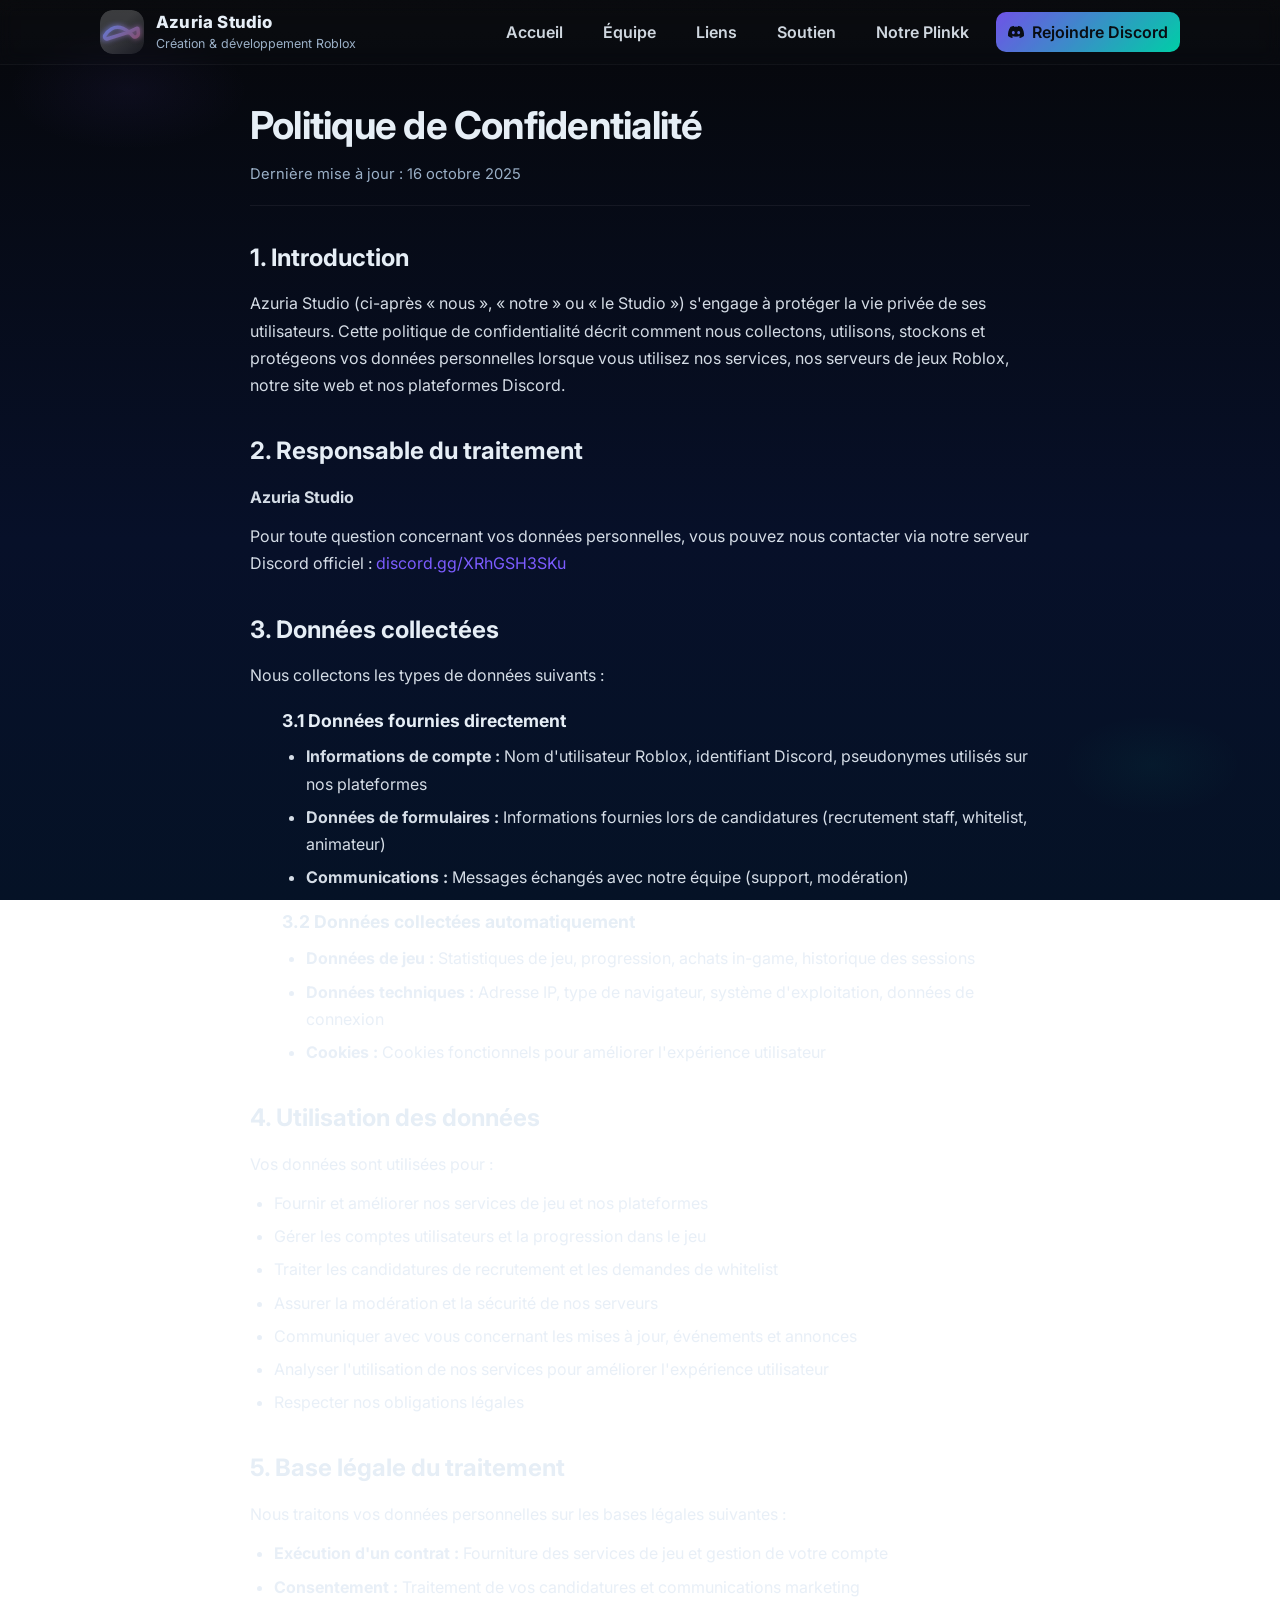
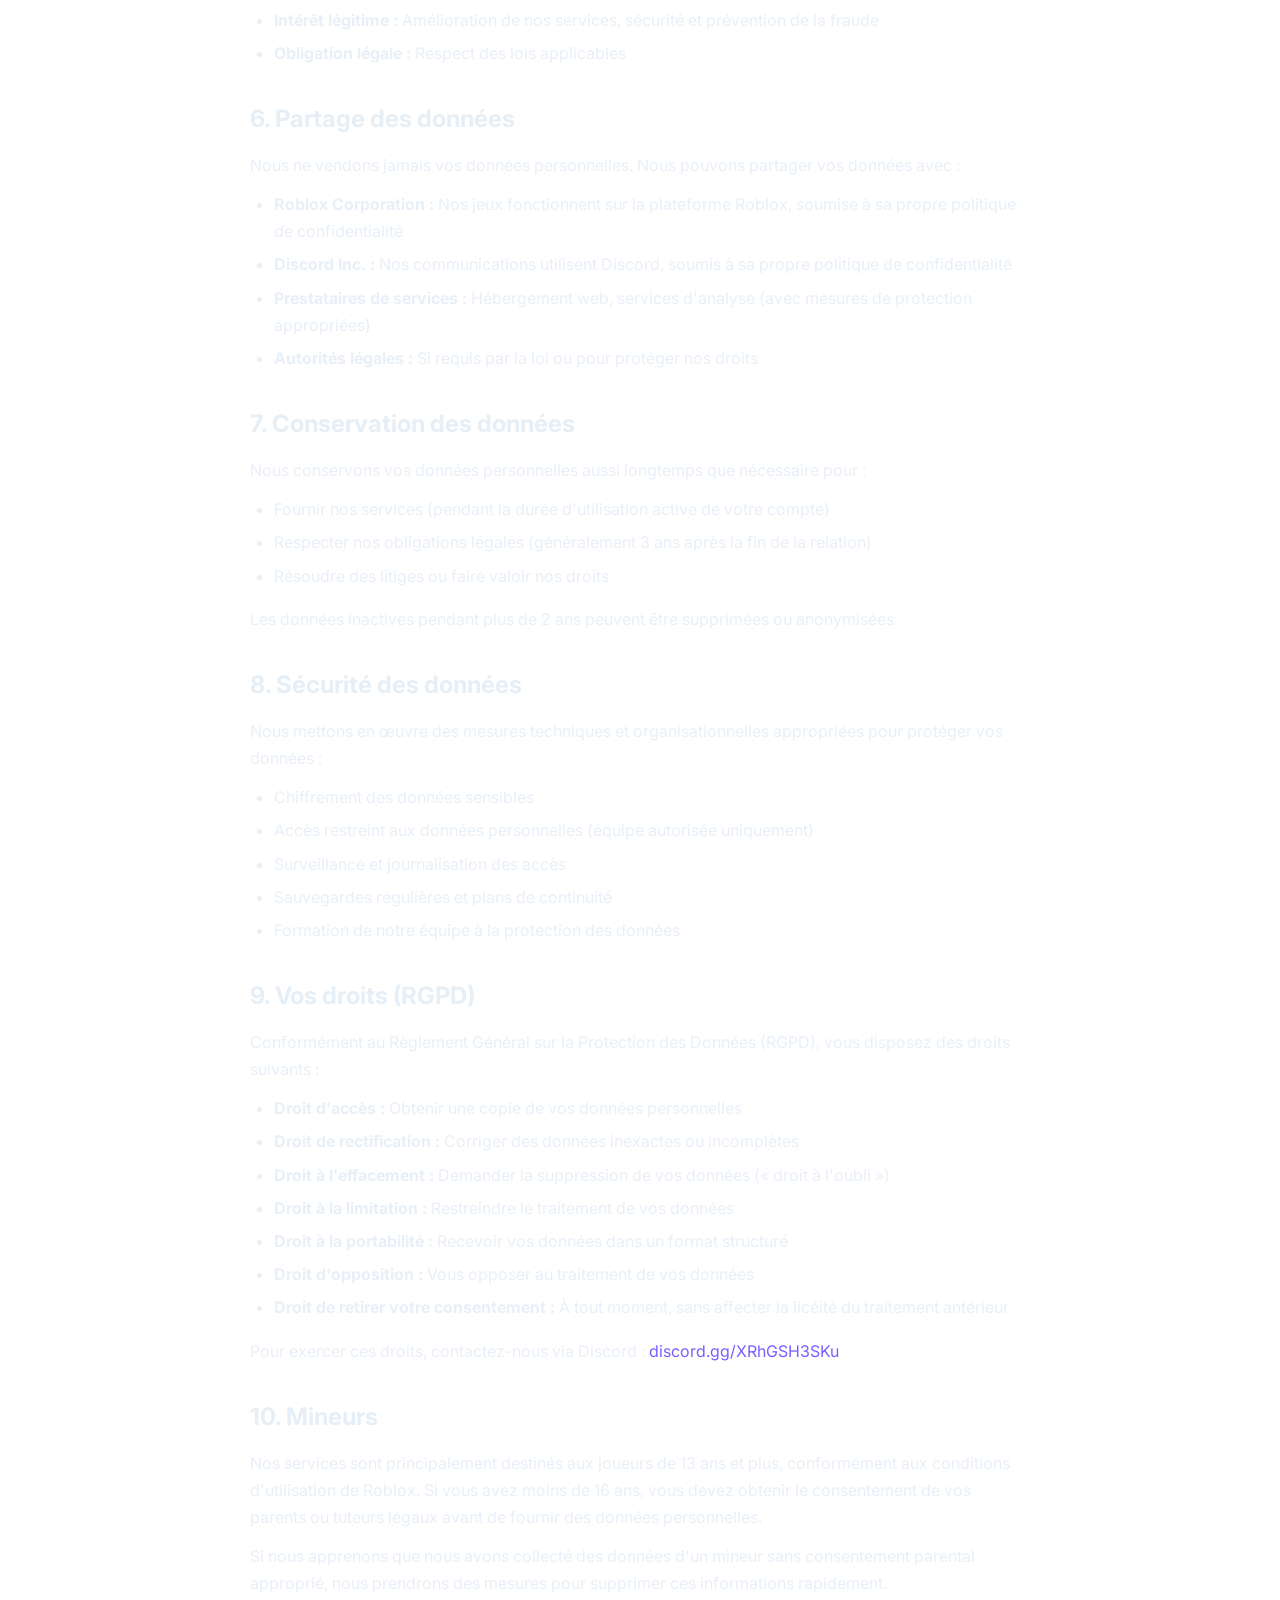
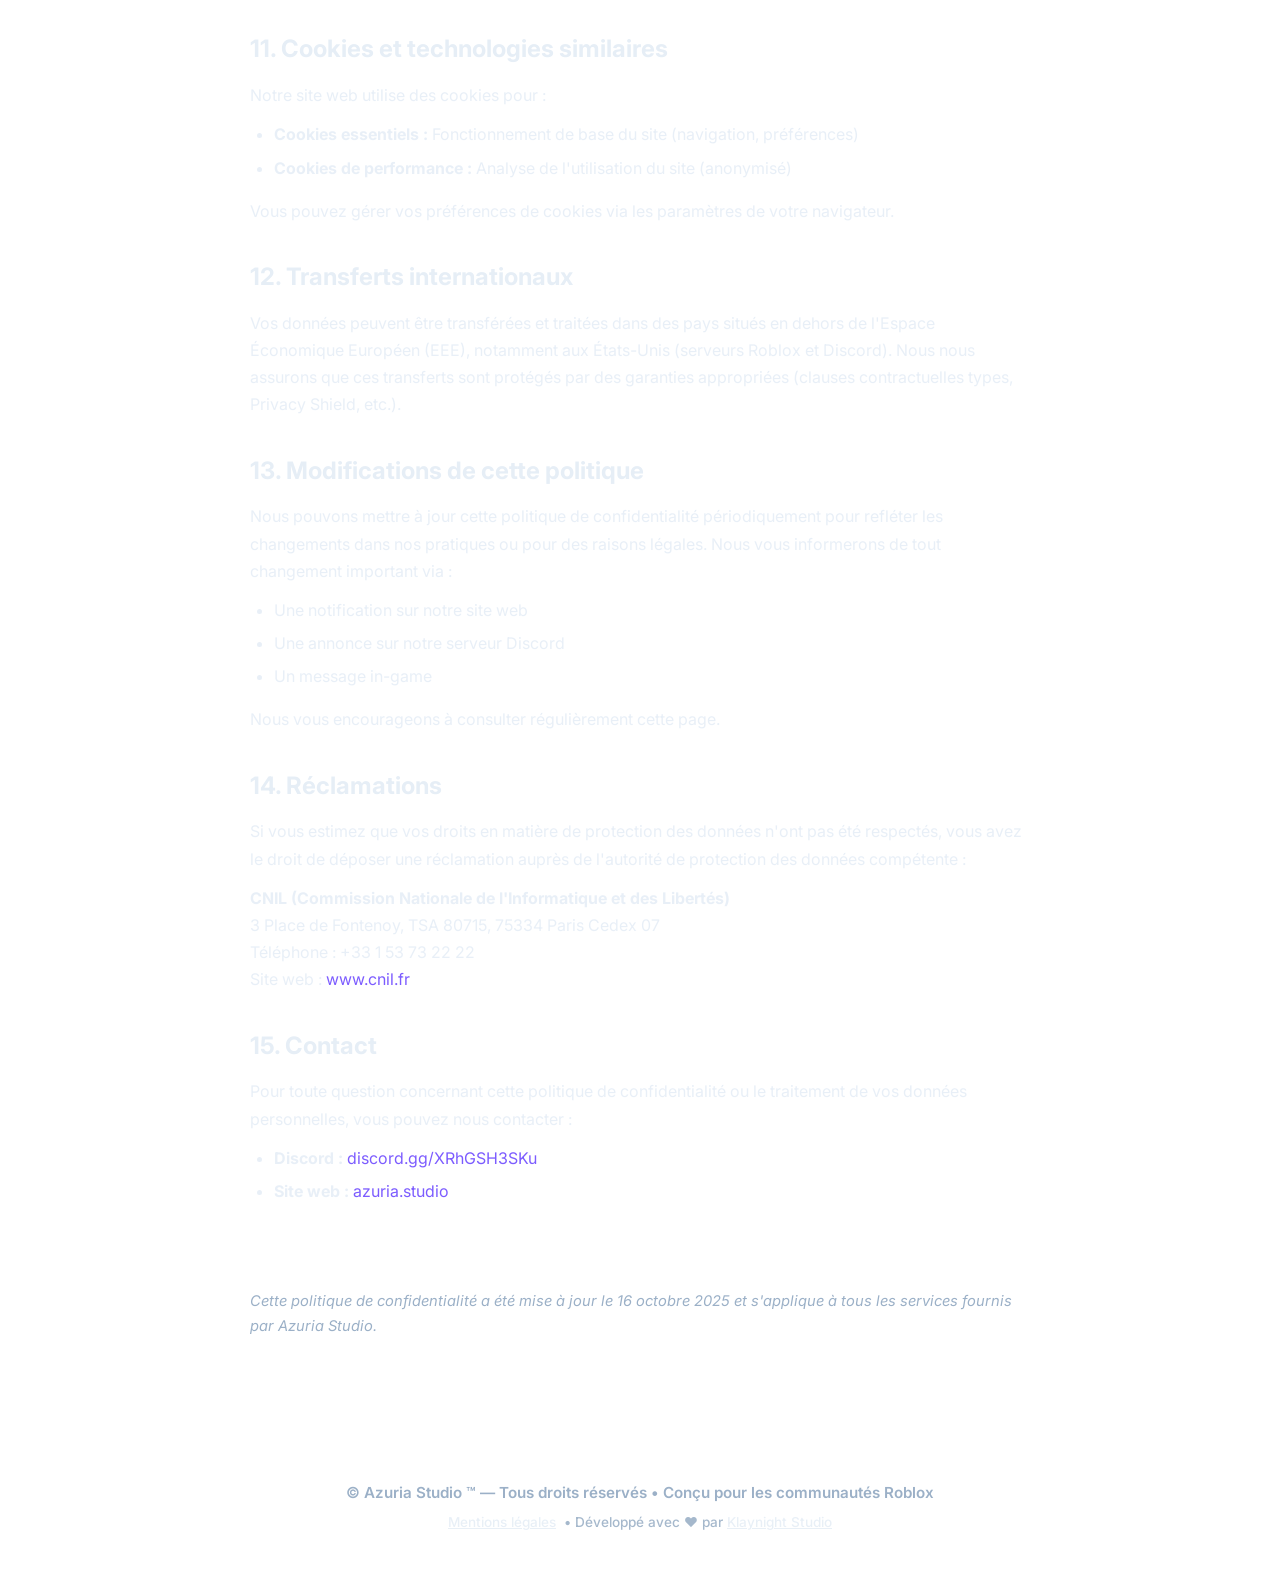
<file: confidentialite.html>
<!DOCTYPE html>
<html lang="fr">

<head>
    <meta charset="UTF-8">
    <meta name="viewport" content="width=device-width, initial-scale=1.0">
    <title>Politique de Confidentialité — Azuria Studio</title>
    <link href="https://fonts.googleapis.com/css2?family=Inter:wght@300;400;600;800&display=swap" rel="stylesheet">
    <link rel="icon" href="./assets/img/svg/logo.svg" type="image/svg+xml" sizes="any">
    <link rel="icon" href="./assets/img/svg/logo.svg" sizes="32x32">
    <link rel="stylesheet" href="./assets/css/styles.css">
    <link rel="stylesheet" href="https://cdn.jsdelivr.net/npm/bootstrap-icons@1.11.3/font/bootstrap-icons.min.css">
    <link rel="stylesheet" href="./assets/css/azuria-theme.css">
    <meta name="description" content="Politique de confidentialité d'Azuria Studio — Protection des données personnelles et respect de votre vie privée.">
    <meta name="robots" content="index, follow">
    <script src="https://ajax.googleapis.com/ajax/libs/jquery/3.3.1/jquery.min.js"></script>
</head>

<body>
    <script> 
    $(function(){
        $("#footer").load("./partials/footer.html"); 
        $("#header").load("./partials/header.html");
    });
    </script>
    
    <div id="header"></div>

    <main class="container">
        <section class="page active legal-page">
            <div class="legal-header">
                <h1>Politique de Confidentialité</h1>
                <p class="legal-subtitle">Dernière mise à jour : 16 octobre 2025</p>
            </div>

            <div class="legal-content">
                <section class="legal-section">
                    <h2>1. Introduction</h2>
                    <p>Azuria Studio (ci-après « nous », « notre » ou « le Studio ») s'engage à protéger la vie privée de ses utilisateurs. Cette politique de confidentialité décrit comment nous collectons, utilisons, stockons et protégeons vos données personnelles lorsque vous utilisez nos services, nos serveurs de jeux Roblox, notre site web et nos plateformes Discord.</p>
                </section>

                <section class="legal-section">
                    <h2>2. Responsable du traitement</h2>
                    <p><strong>Azuria Studio</strong></p>
                    <p>Pour toute question concernant vos données personnelles, vous pouvez nous contacter via notre serveur Discord officiel : <a href="https://discord.gg/XRhGSH3SKu" target="_blank">discord.gg/XRhGSH3SKu</a></p>
                </section>

                <section class="legal-section">
                    <h2>3. Données collectées</h2>
                    <p>Nous collectons les types de données suivants :</p>
                    
                    <article class="legal-article">
                        <h3>3.1 Données fournies directement</h3>
                        <ul>
                            <li><strong>Informations de compte :</strong> Nom d'utilisateur Roblox, identifiant Discord, pseudonymes utilisés sur nos plateformes</li>
                            <li><strong>Données de formulaires :</strong> Informations fournies lors de candidatures (recrutement staff, whitelist, animateur)</li>
                            <li><strong>Communications :</strong> Messages échangés avec notre équipe (support, modération)</li>
                        </ul>
                    </article>

                    <article class="legal-article">
                        <h3>3.2 Données collectées automatiquement</h3>
                        <ul>
                            <li><strong>Données de jeu :</strong> Statistiques de jeu, progression, achats in-game, historique des sessions</li>
                            <li><strong>Données techniques :</strong> Adresse IP, type de navigateur, système d'exploitation, données de connexion</li>
                            <li><strong>Cookies :</strong> Cookies fonctionnels pour améliorer l'expérience utilisateur</li>
                        </ul>
                    </article>
                </section>

                <section class="legal-section">
                    <h2>4. Utilisation des données</h2>
                    <p>Vos données sont utilisées pour :</p>
                    <ul>
                        <li>Fournir et améliorer nos services de jeu et nos plateformes</li>
                        <li>Gérer les comptes utilisateurs et la progression dans le jeu</li>
                        <li>Traiter les candidatures de recrutement et les demandes de whitelist</li>
                        <li>Assurer la modération et la sécurité de nos serveurs</li>
                        <li>Communiquer avec vous concernant les mises à jour, événements et annonces</li>
                        <li>Analyser l'utilisation de nos services pour améliorer l'expérience utilisateur</li>
                        <li>Respecter nos obligations légales</li>
                    </ul>
                </section>

                <section class="legal-section">
                    <h2>5. Base légale du traitement</h2>
                    <p>Nous traitons vos données personnelles sur les bases légales suivantes :</p>
                    <ul>
                        <li><strong>Exécution d'un contrat :</strong> Fourniture des services de jeu et gestion de votre compte</li>
                        <li><strong>Consentement :</strong> Traitement de vos candidatures et communications marketing</li>
                        <li><strong>Intérêt légitime :</strong> Amélioration de nos services, sécurité et prévention de la fraude</li>
                        <li><strong>Obligation légale :</strong> Respect des lois applicables</li>
                    </ul>
                </section>

                <section class="legal-section">
                    <h2>6. Partage des données</h2>
                    <p>Nous ne vendons jamais vos données personnelles. Nous pouvons partager vos données avec :</p>
                    <ul>
                        <li><strong>Roblox Corporation :</strong> Nos jeux fonctionnent sur la plateforme Roblox, soumise à sa propre politique de confidentialité</li>
                        <li><strong>Discord Inc. :</strong> Nos communications utilisent Discord, soumis à sa propre politique de confidentialité</li>
                        <li><strong>Prestataires de services :</strong> Hébergement web, services d'analyse (avec mesures de protection appropriées)</li>
                        <li><strong>Autorités légales :</strong> Si requis par la loi ou pour protéger nos droits</li>
                    </ul>
                </section>

                <section class="legal-section">
                    <h2>7. Conservation des données</h2>
                    <p>Nous conservons vos données personnelles aussi longtemps que nécessaire pour :</p>
                    <ul>
                        <li>Fournir nos services (pendant la durée d'utilisation active de votre compte)</li>
                        <li>Respecter nos obligations légales (généralement 3 ans après la fin de la relation)</li>
                        <li>Résoudre des litiges ou faire valoir nos droits</li>
                    </ul>
                    <p>Les données inactives pendant plus de 2 ans peuvent être supprimées ou anonymisées.</p>
                </section>

                <section class="legal-section">
                    <h2>8. Sécurité des données</h2>
                    <p>Nous mettons en œuvre des mesures techniques et organisationnelles appropriées pour protéger vos données :</p>
                    <ul>
                        <li>Chiffrement des données sensibles</li>
                        <li>Accès restreint aux données personnelles (équipe autorisée uniquement)</li>
                        <li>Surveillance et journalisation des accès</li>
                        <li>Sauvegardes régulières et plans de continuité</li>
                        <li>Formation de notre équipe à la protection des données</li>
                    </ul>
                </section>

                <section class="legal-section">
                    <h2>9. Vos droits (RGPD)</h2>
                    <p>Conformément au Règlement Général sur la Protection des Données (RGPD), vous disposez des droits suivants :</p>
                    <ul>
                        <li><strong>Droit d'accès :</strong> Obtenir une copie de vos données personnelles</li>
                        <li><strong>Droit de rectification :</strong> Corriger des données inexactes ou incomplètes</li>
                        <li><strong>Droit à l'effacement :</strong> Demander la suppression de vos données (« droit à l'oubli »)</li>
                        <li><strong>Droit à la limitation :</strong> Restreindre le traitement de vos données</li>
                        <li><strong>Droit à la portabilité :</strong> Recevoir vos données dans un format structuré</li>
                        <li><strong>Droit d'opposition :</strong> Vous opposer au traitement de vos données</li>
                        <li><strong>Droit de retirer votre consentement :</strong> À tout moment, sans affecter la licéité du traitement antérieur</li>
                    </ul>
                    <p>Pour exercer ces droits, contactez-nous via Discord : <a href="https://discord.gg/XRhGSH3SKu" target="_blank">discord.gg/XRhGSH3SKu</a></p>
                </section>

                <section class="legal-section">
                    <h2>10. Mineurs</h2>
                    <p>Nos services sont principalement destinés aux joueurs de 13 ans et plus, conformément aux conditions d'utilisation de Roblox. Si vous avez moins de 16 ans, vous devez obtenir le consentement de vos parents ou tuteurs légaux avant de fournir des données personnelles.</p>
                    <p>Si nous apprenons que nous avons collecté des données d'un mineur sans consentement parental approprié, nous prendrons des mesures pour supprimer ces informations rapidement.</p>
                </section>

                <section class="legal-section">
                    <h2>11. Cookies et technologies similaires</h2>
                    <p>Notre site web utilise des cookies pour :</p>
                    <ul>
                        <li><strong>Cookies essentiels :</strong> Fonctionnement de base du site (navigation, préférences)</li>
                        <li><strong>Cookies de performance :</strong> Analyse de l'utilisation du site (anonymisé)</li>
                    </ul>
                    <p>Vous pouvez gérer vos préférences de cookies via les paramètres de votre navigateur.</p>
                </section>

                <section class="legal-section">
                    <h2>12. Transferts internationaux</h2>
                    <p>Vos données peuvent être transférées et traitées dans des pays situés en dehors de l'Espace Économique Européen (EEE), notamment aux États-Unis (serveurs Roblox et Discord). Nous nous assurons que ces transferts sont protégés par des garanties appropriées (clauses contractuelles types, Privacy Shield, etc.).</p>
                </section>

                <section class="legal-section">
                    <h2>13. Modifications de cette politique</h2>
                    <p>Nous pouvons mettre à jour cette politique de confidentialité périodiquement pour refléter les changements dans nos pratiques ou pour des raisons légales. Nous vous informerons de tout changement important via :</p>
                    <ul>
                        <li>Une notification sur notre site web</li>
                        <li>Une annonce sur notre serveur Discord</li>
                        <li>Un message in-game</li>
                    </ul>
                    <p>Nous vous encourageons à consulter régulièrement cette page.</p>
                </section>

                <section class="legal-section">
                    <h2>14. Réclamations</h2>
                    <p>Si vous estimez que vos droits en matière de protection des données n'ont pas été respectés, vous avez le droit de déposer une réclamation auprès de l'autorité de protection des données compétente :</p>
                    <p><strong>CNIL (Commission Nationale de l'Informatique et des Libertés)</strong><br>
                    3 Place de Fontenoy, TSA 80715, 75334 Paris Cedex 07<br>
                    Téléphone : +33 1 53 73 22 22<br>
                    Site web : <a href="https://www.cnil.fr" target="_blank">www.cnil.fr</a></p>
                </section>

                <section class="legal-section">
                    <h2>15. Contact</h2>
                    <p>Pour toute question concernant cette politique de confidentialité ou le traitement de vos données personnelles, vous pouvez nous contacter :</p>
                    <ul>
                        <li><strong>Discord :</strong> <a href="https://discord.gg/XRhGSH3SKu" target="_blank">discord.gg/XRhGSH3SKu</a></li>
                        <li><strong>Site web :</strong> <a href="https://azuria.studio">azuria.studio</a></li>
                    </ul>
                </section>

                <div class="legal-footer">
                    <p><em>Cette politique de confidentialité a été mise à jour le 16 octobre 2025 et s'applique à tous les services fournis par Azuria Studio.</em></p>
                </div>
            </div>
        </section>
    </main>

    <div id="footer"></div>
</body>

</html>
</file>
<file: assets/css/styles.css>
/* 
    Ancient CSS styles for the landing page of Azuria
    By Klaynight (https://klaynight.fr)
*/

html {
    height: 100%;
    /* subtle linear + soft radial accents background */
    background: linear-gradient(180deg, #06070a 0%, #071029 60%, #051226 100%);
    background-image: radial-gradient(700px 360px at 8% 8%, rgba(124,92,255,0.06), transparent 18%),
                      radial-gradient(500px 280px at 92% 85%, rgba(0,229,184,0.04), transparent 16%),
                      linear-gradient(180deg, #06070a 0%, #071029 60%, #051226 100%);
    background-repeat: no-repeat;
    background-attachment: fixed;
    min-height: 100vh;
}

body {
    font-family: 'Inter', system-ui, -apple-system, 'Segoe UI', Roboto, 'Helvetica Neue', Arial;
    /* let html background show through */
    background: transparent;
    color: #e6eef6;
    -webkit-font-smoothing: antialiased;
    -moz-osx-font-smoothing: grayscale;
    display: flex;
    flex-direction: column;
}

.container {
    max-width: 1150px;
    margin: 0 auto;
    padding: 32px
}

/* NAV */
nav.topbar {
    backdrop-filter: blur(8px);
    background: linear-gradient(180deg, rgba(255, 255, 255, 0.02), rgba(255, 255, 255, 0.01));
    border-bottom: 1px solid rgba(255, 255, 255, 0.03);
}

.topbar .bar {
    display: flex;
    align-items: center;
    justify-content: space-between;
    gap: 16px;
    padding: 14px 20px
}

.brand {
    display: flex;
    align-items: center;
    gap: 12px
}

.brand img {
    width: 44px;
    height: 44px
}

.brand .title {
    font-weight: 700;
    font-size: 1.05rem;
    letter-spacing: 0.4px
}

.nav-links {
    display: flex;
    gap: 12px;
    align-items: center
}

.nav-links a {
    color: var(--muted);
    text-decoration: none;
    padding: 8px 12px;
    border-radius: 10px;
    font-weight: 600;
    transition: all .18s
}

.nav-links a:hover {
    background: var(--glass);
    color: #fff;
    transform: translateY(-3px)
}

.cta {
    display: inline-flex;
    gap: 8px;
    align-items: center;
    background: linear-gradient(90deg, var(--accent-1), var(--accent-2));
    padding: 8px 12px;
    border-radius: 10px;
    color: #051226;
    font-weight: 700;
    text-decoration: none
}

/* HERO */
.hero {
    display: flex;
    align-items: center;
    gap: 40px;
    padding: 56px 0
}

.hero-left {
    flex: 1
}

.eyebrow {
    display: inline-block;
    background: linear-gradient(90deg, var(--accent-1), var(--accent-2));
    padding: 6px 10px;
    border-radius: 999px;
    font-weight: 700;
    color: #02111a;
    font-size: 0.8rem
}

.hero h1 {
    font-size: 2.6rem;
    margin-top: 18px;
    line-height: 1.04
}

.hero p {
    color: rgba(230, 238, 246, 0.85);
    margin-top: 12px;
    font-size: 1.05rem
}

.hero-actions {
    margin-top: 20px;
    display: flex;
    gap: 12px;
    flex-wrap: wrap
}

.cards {
    display: grid;
    grid-template-columns: repeat(2, 1fr);
    gap: 16px;
    margin-top: 28px
}

.card {
    background: linear-gradient(180deg, rgba(255, 255, 255, 0.02), rgba(255, 255, 255, 0.01));
    padding: 18px;
    border-radius: 12px;
    border: 1px solid rgba(255, 255, 255, 0.03);
    box-shadow: 0 6px 30px rgba(3, 7, 18, 0.6)
}

.hero-right {
    width: 420px;
    min-width: 260px
}

.dashboard-mock {
    background: linear-gradient(180deg, rgba(255, 255, 255, 0.02), rgba(255, 255, 255, 0.01));
    padding: 18px;
    border-radius: 12px;
    border: 1px solid rgba(255, 255, 255, 0.03)
}

/* TEAM */
.section {
    padding: 40px 0
}

.section .heading {
    display: flex;
    align-items: center;
    justify-content: space-between;
    gap: 12px
}

.section h2 {
    font-size: 1.6rem
}

.team-grid {
    display: grid;
    grid-template-columns: repeat(auto-fit, minmax(220px, 1fr));
    gap: 16px;
    margin-top: 18px
}

.member {
    background: var(--glass);
    padding: 16px;
    border-radius: 12px;
    border: 1px solid rgba(255, 255, 255, 0.03);
    text-align: center
}

.member img {
    width: 92px;
    height: 92px;
    border-radius: 999px;
    border: 3px solid rgba(255, 255, 255, 0.06);
    object-fit: cover
}

.member .name {
    margin-top: 10px;
    font-weight: 700
}

.member .role {
    margin-top: 6px;
    color: rgba(230, 238, 246, 0.8);
    font-size: 0.92rem
}

/* LINKS */
.links-grid {
    display: grid;
    grid-template-columns: repeat(auto-fit, minmax(220px, 1fr));
    gap: 12px;
    margin-top: 18px
}

.link-card {
    display: flex;
    gap: 12px;
    align-items: center;
    padding: 12px;
    border-radius: 10px;
    background: rgba(255, 255, 255, 0.02);
    border: 1px solid rgba(255, 255, 255, 0.03);
    text-decoration: none;
    color: var(--muted)
}

.link-card img {
    width: 36px;
    height: 36px
}

footer {
    margin-top: auto;
    padding: 28px 0;
    color: rgba(230, 238, 246, 0.6);
    text-align: center;
    font-size: 0.95rem
}

/* responsive */
@media (max-width:900px) {
    .hero {
        flex-direction: column
    }

    .hero-right {
        width: 100%
    }

    .cards {
        grid-template-columns: 1fr
    }
}

@media (max-width:560px) {
    .nav-links {
        display: none
    }

    .brand .title {
        font-size: 0.98rem
    }
}
</file>
<file: assets/css/azuria-theme.css>
/*
 Azuria Theme — UI moderne sombre avec dégradés et effet glass
 Léger, responsive, et compatible avec le markup existant.
*/

:root {
    --bg: #0b0f14;
    --bg-elev: #0f1520;
    --card: #11182780;
    /* glass */
    --text: #e6eef6;
    --muted: #9bb0c7;
    --primary: #7c5cff;
    /* purple */
    --accent: #00e5b8;
    /* aqua */
    --border: rgba(255, 255, 255, 0.06);
    --shadow: 0 10px 30px rgba(0, 0, 0, 0.35);
    --radius: 14px;
    --radius-sm: 10px;
    --container: 1120px;
}

* {
    box-sizing: border-box;
}

html {
    height: 100%;
    /* New subtle background: dark linear gradient with two soft radial accents */
    background: linear-gradient(180deg, #06070a 0%, #071029 60%, #051226 100%);
    background-image: radial-gradient(600px 300px at 10% 10%, rgba(124,92,255,0.06), transparent 20%),
                      radial-gradient(500px 280px at 90% 85%, rgba(0,229,184,0.04), transparent 18%),
                      linear-gradient(180deg, #06070a 0%, #071029 60%, #051226 100%);
    background-repeat: no-repeat;
    background-attachment: fixed;
    min-height: 100vh;
}

body {
    margin: 0;
    font-family: 'Inter', system-ui, -apple-system, Segoe UI, Roboto, 'Helvetica Neue', Arial, 'Noto Sans', 'Apple Color Emoji', 'Segoe UI Emoji';
    color: var(--text);
    /* keep body transparent so html background shows through */
    background: transparent;
    line-height: 1.5;
}

.container {
    max-width: var(--container);
    margin: 0 auto;
    padding: 0 20px;
}

/* Topbar */
.topbar {
    position: sticky;
    top: 0;
    z-index: 50;
    backdrop-filter: saturate(140%) blur(10px);
    background: rgba(10, 14, 20, 0.55);
    border-bottom: 1px solid var(--border);
}

.bar {
    display: flex;
    align-items: center;
    justify-content: space-between;
    height: 64px;
}

.brand {
    display: flex;
    align-items: center;
    gap: 12px;
}

.brand .title {
    font-weight: 800;
    letter-spacing: 0.2px;
}

.brand .subtitle {
    font-size: 0.78rem;
    color: var(--muted);
}

.nav-toggle {
    display: none;
    background: transparent;
    border: 1px solid var(--border);
    color: var(--text);
    width: 40px;
    height: 40px;
    border-radius: 10px;
    align-items: center;
    justify-content: center;
    cursor: pointer;
}

.nav-toggle i {
    font-size: 22px;
}

.nav-links {
    display: flex;
    align-items: center;
    gap: 14px;
}

.nav-links a {
    color: var(--text);
    text-decoration: none;
    padding: 8px 12px;
    border-radius: 10px;
    border: 1px solid transparent;
    font-weight: 600;
    opacity: 0.9;
    transition: 180ms ease-in-out;
}

.nav-links a:hover {
    opacity: 1;
    border-color: var(--border);
    background: rgba(255, 255, 255, 0.02);
}

.nav-links a.active {
    background: linear-gradient(135deg, rgba(124, 92, 255, 0.22), rgba(0, 229, 184, 0.18));
    border-color: transparent;
}

.nav-links .cta {
    display: inline-flex;
    align-items: center;
    gap: 8px;
    background: linear-gradient(135deg, var(--primary), var(--accent));
    color: #0a0f14;
    border: none;
}

.nav-links .cta:hover {
    transform: translateY(-1px);
    box-shadow: 0 8px 24px rgba(124, 92, 255, 0.35), 0 8px 24px rgba(0, 229, 184, 0.25);
}

/* Hero */
.hero {
    display: grid;
    grid-template-columns: 1.1fr 0.9fr;
    gap: 28px;
    padding: 56px 0 20px;
    align-items: center;
}

.eyebrow {
    display: inline-block;
    font-size: 0.78rem;
    color: var(--accent);
    background: rgba(0, 229, 184, 0.1);
    border: 1px solid rgba(0, 229, 184, 0.25);
    padding: 4px 10px;
    border-radius: 999px;
    font-weight: 700;
    letter-spacing: 0.2px;
}

.hero h1 {
    font-size: clamp(1.8rem, 2.8vw, 2.6rem);
    margin: 8px 0 12px;
    letter-spacing: -0.02em;
}

.hero p {
    color: rgba(230, 238, 246, 0.85);
    margin: 0 0 18px;
}

.hero-actions {
    display: flex;
    gap: 10px;
    flex-wrap: wrap;
}

.hero .cta {
    padding: 10px 14px;
    border-radius: 12px;
    text-decoration: none;
    font-weight: 800;
}

.cards {
    display: grid;
    grid-template-columns: repeat(2, minmax(0, 1fr));
    gap: 12px;
    margin-top: 16px;
}

.card {
    background: linear-gradient(180deg, rgba(255, 255, 255, 0.06), rgba(255, 255, 255, 0.03));
    border: 1px solid var(--border);
    backdrop-filter: blur(10px);
    border-radius: var(--radius);
    padding: 14px;
    box-shadow: var(--shadow);
}

/* Card internal layout */
.card {
    display: flex;
    gap: 12px;
    align-items: center;
}

.card-icon {
    width: 64px;
    height: 64px;
    flex: 0 0 64px;
    display: inline-grid;
    place-items: center;
    border-radius: 10px;
    background: linear-gradient(180deg, rgba(124, 92, 255, 0.12), rgba(0, 229, 184, 0.08));
    border: 1px solid rgba(255, 255, 255, 0.02);
}

.card-icon img {
    width: 44px;
    height: 44px;
    display: block;
}

.card strong {
    display: block;
    font-size: 1.02rem;
    margin-bottom: 6px;
}

.card .desc {
    color: rgba(230, 238, 246, 0.85);
    font-size: 0.95rem;
}

.card:hover {
    transition: transform 180ms ease;
    box-shadow: 0 18px 44px rgba(0, 0, 0, 0.5);
}

/* Dashboard mock */
.dashboard-mock {
    background: linear-gradient(180deg, rgba(124, 92, 255, 0.15), rgba(0, 229, 184, 0.12));
    border: 1px solid var(--border);
    border-radius: var(--radius);
    height: 280px;
    display: grid;
    place-items: center;
    box-shadow: var(--shadow);
    position: relative;
    overflow: hidden;
}

.dashboard-mock i {
    font-size: 120px;
    color: rgba(230, 238, 246, 0.7);
}

.dashboard-mock::after {
    content: '';
    position: absolute;
    inset: -4px;
    background: radial-gradient(600px 200px at -10% 0%, rgba(255, 255, 255, 0.06), transparent);
    pointer-events: none;
}

/* Sections */
.section {
    padding: 44px 0 24px;
}

.heading h2 {
    margin: 0;
    font-size: 1.6rem;
}

.heading+* {
    margin-top: 16px;
}

/* Team */
.team-grid {
    display: grid;
    grid-template-columns: repeat(4, minmax(0, 1fr));
    gap: 14px;
}

.member {
    text-align: center;
    background: linear-gradient(180deg, rgba(255, 255, 255, 0.05), rgba(255, 255, 255, 0.02));
    border: 1px solid var(--border);
    border-radius: var(--radius);
    padding: 14px;
    box-shadow: var(--shadow);
}

.member img {
    width: 72px;
    height: 72px;
    border-radius: 50%;
    background: rgba(255, 255, 255, 0.08);
    border: 1px solid var(--border);
}

.member .name {
    font-weight: 800;
    margin-top: 8px;
}

.member .role {
    color: var(--muted);
    font-size: 0.9rem;
}

/* Links */
.links-grid {
    display: grid;
    grid-template-columns: repeat(3, minmax(0, 1fr));
    gap: 14px;
}

.link-card {
    display: flex;
    gap: 12px;
    align-items: center;
    padding: 14px;
    border-radius: var(--radius);
    text-decoration: none;
    color: var(--text);
    background: linear-gradient(180deg, rgba(255, 255, 255, 0.06), rgba(255, 255, 255, 0.03));
    border: 1px solid var(--border);
    box-shadow: var(--shadow);
    transition: 160ms ease-in-out;
}

.link-card:hover {
    transform: translateY(-4px);
    border-color: rgba(124, 92, 255, 0.35);
    box-shadow: 0 18px 44px rgba(124, 92, 255, 0.22), 0 18px 44px rgba(0, 229, 184, 0.18);
}

.link-card:focus {
    outline: none;
    box-shadow: 0 0 0 4px rgba(0, 229, 184, 0.08);
}

.brand-icon {
    font-size: 28px;
    width: 36px;
    height: 36px;
    display: inline-grid;
    place-items: center;
}

/* networks & member actions */
.networks {
    display: flex;
    gap: 8px;
    justify-content: center;
    flex-wrap: wrap;
    margin-top: 8px;
}

.network-badge {
    font-size: 0.85rem;
    padding: 6px 10px;
    border-radius: 999px;
    background: rgba(255, 255, 255, 0.03);
    color: var(--text);
    text-decoration: none;
    border: 1px solid rgba(255, 255, 255, 0.02);
}

.member-actions {
    margin-top: 10px;
    display: flex;
    gap: 8px;
    justify-content: center;
}

.member-actions .network-input {
    padding: 8px 10px;
    border-radius: 8px;
    border: 1px solid var(--border);
    background: transparent;
    color: var(--text);
    min-width: 160px;
}

.member-actions .btn-add-network {
    padding: 8px 12px;
    border-radius: 8px;
    border: none;
    background: linear-gradient(135deg, var(--primary), var(--accent));
    color: #071018;
    font-weight: 700;
    cursor: pointer;
}

/* Footer */
footer {
    margin: 40px 0 24px;
    text-align: center;
    color: var(--muted);
    font-weight: 600;
}

footer .legal {
    margin-top: 8px;
    font-size: 0.85rem;
    color: rgba(155, 176, 199, 0.9);
    font-weight: 500;
}

footer .legal a {
    color: var(--text);
    text-decoration: underline;
    opacity: 0.9;
}

footer .legal a:hover {
    opacity: 1;
    color: var(--primary);
}

/* Secondary button (outline) */
.btn-secondary {
    padding: 8px 12px;
    border-radius: 10px;
    background: transparent;
    border: 1px solid rgba(255, 255, 255, 0.04);
    color: var(--muted);
    text-decoration: none;
    font-weight: 700;
    display: inline-flex;
    align-items: center;
    gap: 8px;
}

.btn-secondary:hover,
.btn-secondary:focus {
    color: var(--text);
    border-color: rgba(124, 92, 255, 0.35);
    outline: none;
}

/* Support section */
.support-container {
    margin-top: 18px;
}

.support-card {
    padding: 18px;
    display: grid;
    grid-template-columns: 1fr;
    gap: 12px;
}

.support-illustration {
    display: flex;
    align-items: center;
    gap: 12px;
}

.support-desc {
    margin-top: 8px;
    color: rgba(230, 238, 246, 0.9);
}

.support-actions {
    display: flex;
    gap: 10px;
    margin-top: 8px;
}

.support-actions .cta {
    display: inline-flex;
    align-items: center;
    gap: 8px;
}

.cta {
    background: linear-gradient(135deg, var(--primary), var(--accent));
    color: #0a0f14;
    border: none;
    padding: 10px 14px;
    border-radius: 12px;
    text-decoration: none;
    font-weight: 800;
    transition: 160ms ease-in-out;
}

.cta:hover {
    transform: translateY(-1px);
    box-shadow: 0 8px 24px rgba(124, 92, 255, 0.35), 0 8px 24px rgba(0, 229, 184, 0.25);
}

@media (min-width: 980px) {
    .support-card {
        flex-direction: row;
        align-items: center;
        justify-content: space-between;
    }

    .support-desc {
        flex: 1;
        margin: 0 18px;
    }
}

/* Utilities */
.page {
    animation: fadeIn 220ms ease;
}

@keyframes fadeIn {
    from {
        opacity: 0;
        transform: translateY(4px);
    }

    to {
        opacity: 1;
        transform: translateY(0);
    }
}

/* Responsive */
@media (max-width: 980px) {
    .hero {
        grid-template-columns: 1fr;
    }

    .cards {
        grid-template-columns: 1fr;
    }
}

@media (max-width: 820px) {
    .team-grid {
        grid-template-columns: repeat(2, 1fr);
    }

    .links-grid {
        grid-template-columns: 1fr;
    }
}

@media (max-width: 720px) {
    .nav-toggle {
        display: inline-flex;
    }

    .nav-links {
        position: absolute;
        top: 64px;
        right: 10px;
        left: 10px;
        display: grid;
        gap: 10px;
        padding: 10px;
        background: rgba(12, 16, 22, 0.75);
        border: 1px solid var(--border);
        border-radius: 12px;
        transform-origin: top right;
        transform: scale(0.98);
        opacity: 0;
        pointer-events: none;
        transition: 160ms ease;
    }

    .nav-links.open {
        transform: scale(1);
        opacity: 1;
        pointer-events: auto;
    }
}

/* Team grid & cards */
.team-grid {
    display: grid;
    gap: 16px;
    grid-template-columns: repeat(auto-fill, minmax(200px, 1fr));
    margin: 18px 0 32px;
}

.team-card {
    background: linear-gradient(180deg, rgba(255,255,255,0.02), rgba(255,255,255,0.01));
    padding: 14px;
    border-radius: 12px;
    border: 1px solid var(--border);
    display: flex;
    flex-direction: column;
    align-items: center;
    text-align: center;
}

.team-avatar {
    width: 88px;
    height: 88px;
    border-radius: 999px;
    object-fit: cover;
    border: 2px solid rgba(255,255,255,0.06);
    margin-bottom: 10px;
}

.team-name { font-weight: 700; }
.team-username { color: var(--muted); font-size: 0.92rem; margin-bottom:6px }
.team-role { color: rgba(230,238,246,0.8); font-size: 0.92rem }

/* Easter egg modal */
.easter-modal {
    position: fixed;
    inset: 0;
    display: none;
    align-items: center;
    justify-content: center;
    background: rgba(3,6,10,0.6);
    z-index: 9999;
}
.easter-content {
    background: linear-gradient(180deg, #0f1724, #0b1220);
    border: 1px solid rgba(255,255,255,0.06);
    padding: 28px;
    border-radius: 16px;
    width: min(560px, 92%);
    text-align: center;
    box-shadow: var(--shadow);
    color: var(--text);
    position: relative;
}
.easter-close {
    position: absolute;
    right: 12px;
    top: 12px;
    background: transparent;
    border: none;
    color: var(--muted);
    font-size: 18px;
    cursor: pointer;
}
.easter-animation {
    font-size: 36px;
    margin-top: 12px;
    animation: float 2s ease-in-out infinite;
}
@keyframes float {
    0% { transform: translateY(0) }
    50% { transform: translateY(-8px) }
    100% { transform: translateY(0) }
}

/* Link cards */
.links-grid {
    display: grid;
    gap: 14px;
    grid-template-columns: repeat(auto-fill, minmax(240px, 1fr));
}
.link-card {
    display: flex;
    gap: 12px;
    align-items: center;
    padding: 14px;
    border-radius: 12px;
    text-decoration: none;
    color: var(--text);
    background: linear-gradient(180deg, rgba(255,255,255,0.02), rgba(255,255,255,0.01));
    border: 1px solid var(--border);
    transition: transform 160ms ease, box-shadow 160ms ease;
}
.link-card:hover { transform: translateY(-4px); box-shadow: 0 12px 30px rgba(0,0,0,0.45) }
.link-icon {
    font-size: 28px;
    color: var(--primary);
    min-width: 40px;
}
.link-card h3 { margin: 0; font-size: 1rem }
.link-card p { margin: 4px 0 0; color: var(--muted); font-size: 0.92rem }

/* Legal pages */
.legal-page {
    max-width: 820px;
    margin: 0 auto;
    padding: 32px 20px 60px;
}
.legal-header {
    margin-bottom: 32px;
    padding-bottom: 20px;
    border-bottom: 1px solid var(--border);
}
.legal-header h1 {
    font-size: clamp(1.8rem, 3vw, 2.4rem);
    margin: 0 0 8px;
    letter-spacing: -0.02em;
}
.legal-subtitle {
    color: var(--muted);
    font-size: 0.92rem;
    margin: 0;
}
.legal-content {
    color: rgba(230,238,246,0.92);
    line-height: 1.7;
}
.legal-section {
    margin-bottom: 32px;
}
.legal-section h2 {
    font-size: 1.5rem;
    margin: 0 0 12px;
    color: var(--text);
}
.legal-section h3 {
    font-size: 1.1rem;
    margin: 16px 0 8px;
    color: var(--text);
}
.legal-section p {
    margin: 0 0 12px;
}
.legal-section ul, .legal-section ol {
    margin: 8px 0 16px;
    padding-left: 24px;
}
.legal-section li {
    margin-bottom: 6px;
}
.legal-section a {
    color: var(--primary);
    text-decoration: none;
    border-bottom: 1px solid transparent;
    transition: border-color 140ms ease;
}
.legal-section a:hover {
    border-bottom-color: var(--primary);
}
.legal-article {
    margin-left: 2em;
}

.legal-footer {
    margin-top: 48px;
    padding-top: 20px;
    border-top: 1px solid var(--border);
    font-size: 0.92rem;
    color: var(--muted);
}
</file>
